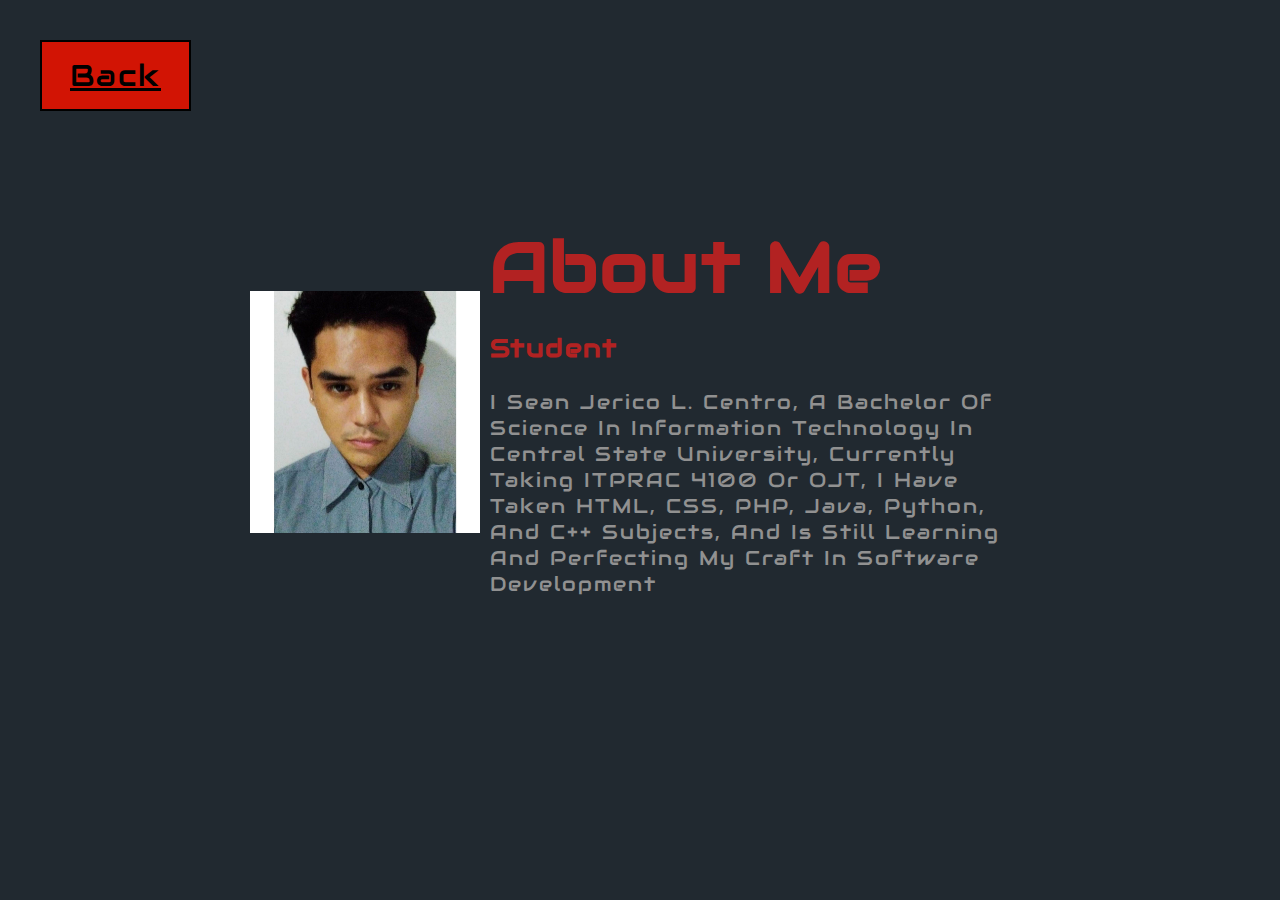
<file: about.html>
<!DOCTYPE html>
<html>
<head>
	<meta charset="utf-8">
	<meta name="viewport" content="width=device-width, initial-scale=1">
	<link rel="stylesheet" href="https://fonts.googleapis.com/css?family=Audiowide">  <!--Audiowide Font-->
	<link rel="stylesheet" href="https://stackpath.bootstrapcdn.com/font-awesome/4.7.0/css/font-awesome.min.css"> <!--social media icons-->
	<link rel="stylesheet" type="text/css" href="css/about.css">
	<title>About me</title>
</head>
<body>

	<section class="about">
		<section>
        		<a class="btn" href="index.html">Back</a>
    	</section>
		<div class="content">
			
			<img src="images/MeAsf2.jpg">
			<div class="text">
				<h1>About Me</h1>
				<h2>Student</h2>
				<p>I Sean Jerico L. Centro, a Bachelor of Science in Information Technology in Central State University, currently taking ITPRAC 4100 or OJT, I have taken HTML, CSS, PHP, Java, Python, and C++ subjects, and is still learning and perfecting my craft in Software Development</p>
			</div>
		</div>
	</section>

</body>
</html>
</file>
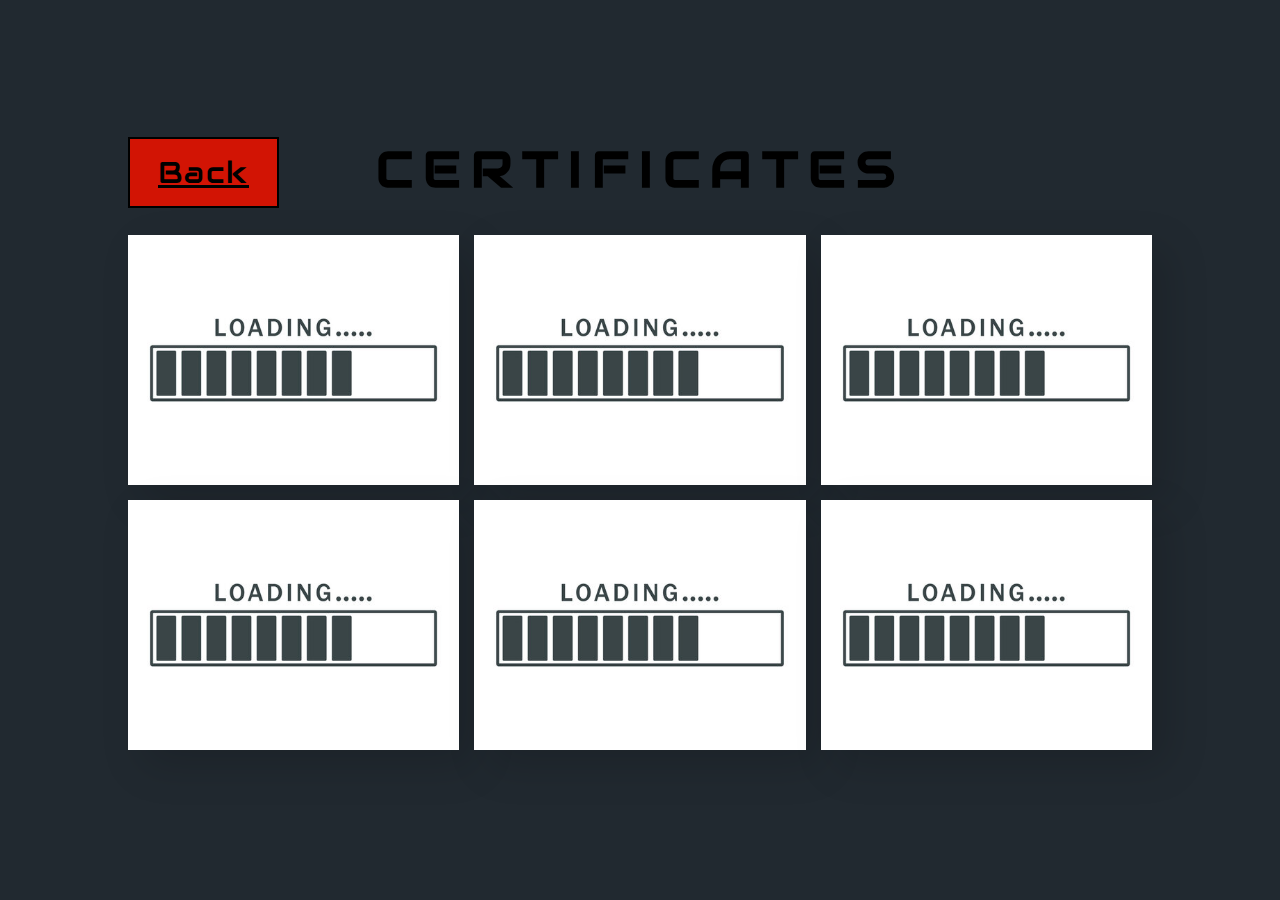
<file: cert.html>
<!DOCTYPE html>
<html>
<head>
	<meta charset="utf-8">
	<meta name="viewport" content="width=device-width, initial-scale=1">
	<link rel="stylesheet" href="https://fonts.googleapis.com/css?family=Audiowide">  <!--Audiowide Font-->
	<link rel="stylesheet" type="text/css" href="css/pystyle.css">
	<title>Certificates</title>
</head>
<body>
<div class="wrapper">
	 	<section>
        <a class="btn" href="index.html">Back</a>
        </section>
        <h1 class="section-header">CERTIFICATES</h1>
        <div class="main-content">
            <div class="box">
                <img src="images/load.jpg" alt="">
                <div class="img-text">
                    <div class="content">
                        <h2>In progress</h2>
                    <p></p>
                    </div>
                </div>
            </div>
            <div class="box">
                <img src="images/load.jpg" alt="">
                <div class="img-text">
                    <div class="content">
                        <h2>In progress</h2>
                    <p></p>
                    </div>
                </div>
            </div>
            <div class="box">
                <img src="images/load.jpg" alt="">
                <div class="img-text">
                    <div class="content">
                        <h2>In progress</h2>
                    <p></p>
                    </div>
                </div>
            </div>

            <div class="box">
                <img src="images/load.jpg" alt="">
                <div class="img-text">
                    <div class="content">
                        <h2>In progress</h2>
                    <p></p>
                    </div>
                </div>
            </div>
            <div class="box">
                <img src="images/load.jpg" alt="">
                <div class="img-text">
                    <div class="content">
                        <h2>In progress</h2>
                    <p></p>
                    </div>
                </div>
            </div>
            <div class="box">
                <img src="images/load.jpg" alt="">
                <div class="img-text">
                    <div class="content">
                        <h2>In progress</h2>
                    <p></p>
                    </div>
                </div>
            </div>
        </div>
    </div>

</body>
</html>
</file>
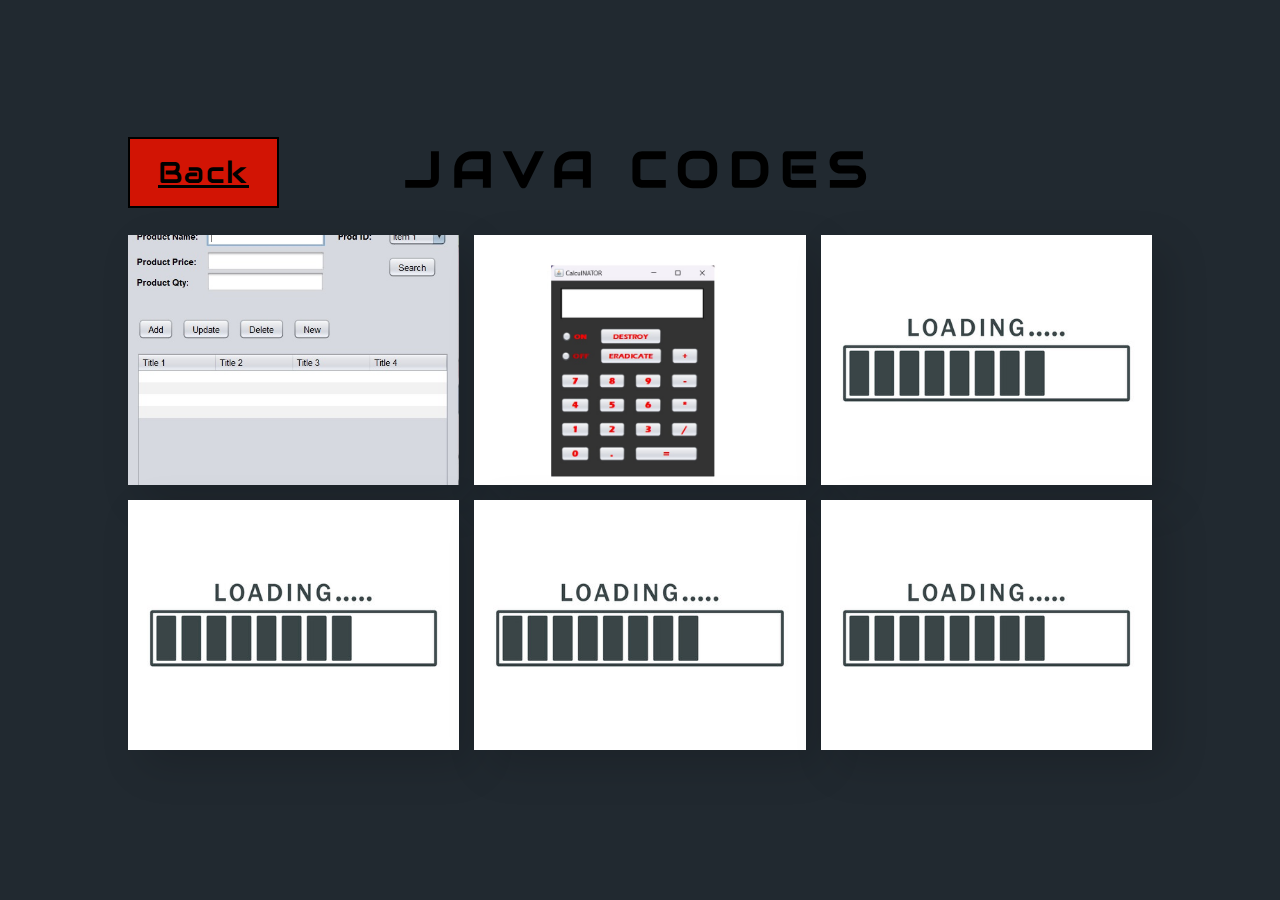
<file: javacodes.html>
<!DOCTYPE html>
<html>
<head>
	<meta charset="utf-8">
	<meta name="viewport" content="width=device-width, initial-scale=1">
	<link rel="stylesheet" href="https://fonts.googleapis.com/css?family=Audiowide">  <!--Audiowide Font-->
	<link rel="stylesheet" type="text/css" href="css/pystyle.css">
	<title>Python</title>
</head>
<body>
<div class="wrapper">
	 	<section>
        <a class="btn" href="index.html">Back</a>
        </section>
        <h1 class="section-header">JAVA Codes</h1>
        <div class="main-content">
            <div class="box">
                <img src="images/crudjav.jpg" alt="">
                <div class="img-text">
                    <div class="content">
                        <h2>CRUD Product</h2>
                    <p>I developed a product CRUD application.</p>
                    </div>
                </div>
            </div>
            <div class="box">
                <img src="images/calcjav.jpg" alt="">
                <div class="img-text">
                    <div class="content">
                        <h2>Calculator</h2>
                    <p>A calculator App made made in Java.</p>
                    </div>
                </div>
            </div>
            <div class="box">
                <img src="images/load.jpg" alt="">
                <div class="img-text">
                    <div class="content">
                        <h2>In progress</h2>
                    <p></p>
                    </div>
                </div>
            </div>

            <div class="box">
                <img src="images/load.jpg" alt="">
                <div class="img-text">
                    <div class="content">
                        <h2>In progress</h2>
                    <p></p>
                    </div>
                </div>
            </div>
            <div class="box">
                <img src="images/load.jpg" alt="">
                <div class="img-text">
                    <div class="content">
                        <h2>In progress</h2>
                    <p></p>
                    </div>
                </div>
            </div>
            <div class="box">
                <img src="images/load.jpg" alt="">
                <div class="img-text">
                    <div class="content">
                        <h2>In progress</h2>
                    <p></p>
                    </div>
                </div>
            </div>
        </div>
    </div>

</body>
</html>
</file>
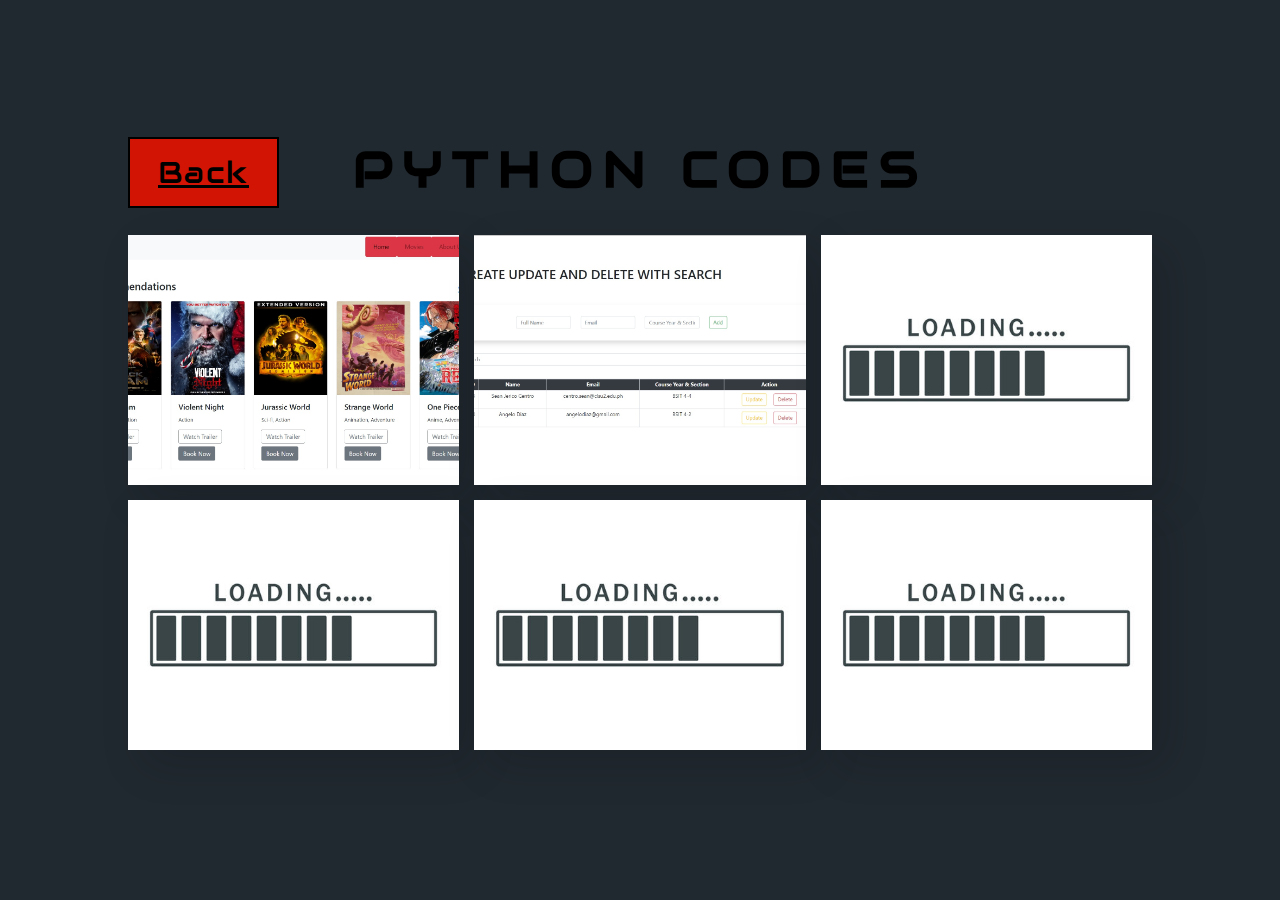
<file: phpcodes.html>
<!DOCTYPE html>
<html>
<head>
	<meta charset="utf-8">
	<meta name="viewport" content="width=device-width, initial-scale=1">
	<link rel="stylesheet" href="https://fonts.googleapis.com/css?family=Audiowide">  <!--Audiowide Font-->
	<link rel="stylesheet" type="text/css" href="css/pystyle.css">
	<title>Python</title>
</head>
<body>
<div class="wrapper">
	 	<section>
        <a class="btn" href="index.html">Back</a>
        </section>
        <h1 class="section-header">Python Codes</h1>
        <div class="main-content">
            <div class="box">
                <img src="images/flix.jpg" alt="">
                <div class="img-text">
                    <div class="content">
                        <h2>Movie Booking</h2>
                    <p>A Movie Booking Website where users can book tickets and receive an email confirmation, developed by our group in Advance Programming</p>
                    </div>
                </div>
            </div>
            <div class="box">
                <img src="images/webcrud.jpg" alt="">
                <div class="img-text">
                    <div class="content">
                        <h2>Web based CRUD</h2>
                    <p>A Web Based CRUD that is connected into a local database with search bar</p>
                    </div>
                </div>
            </div>
            <div class="box">
                <img src="images/load.jpg" alt="">
                <div class="img-text">
                    <div class="content">
                        <h2>In progress</h2>
                    <p></p>
                    </div>
                </div>
            </div>

            <div class="box">
                <img src="images/load.jpg" alt="">
                <div class="img-text">
                    <div class="content">
                        <h2>In progress</h2>
                    <p></p>
                    </div>
                </div>
            </div>
            <div class="box">
                <img src="images/load.jpg" alt="">
                <div class="img-text">
                    <div class="content">
                        <h2>In progress</h2>
                    <p></p>
                    </div>
                </div>
            </div>
            <div class="box">
                <img src="images/load.jpg" alt="">
                <div class="img-text">
                    <div class="content">
                        <h2>In progress</h2>
                    <p></p>
                    </div>
                </div>
            </div>
        </div>
    </div>

</body>
</html>
</file>
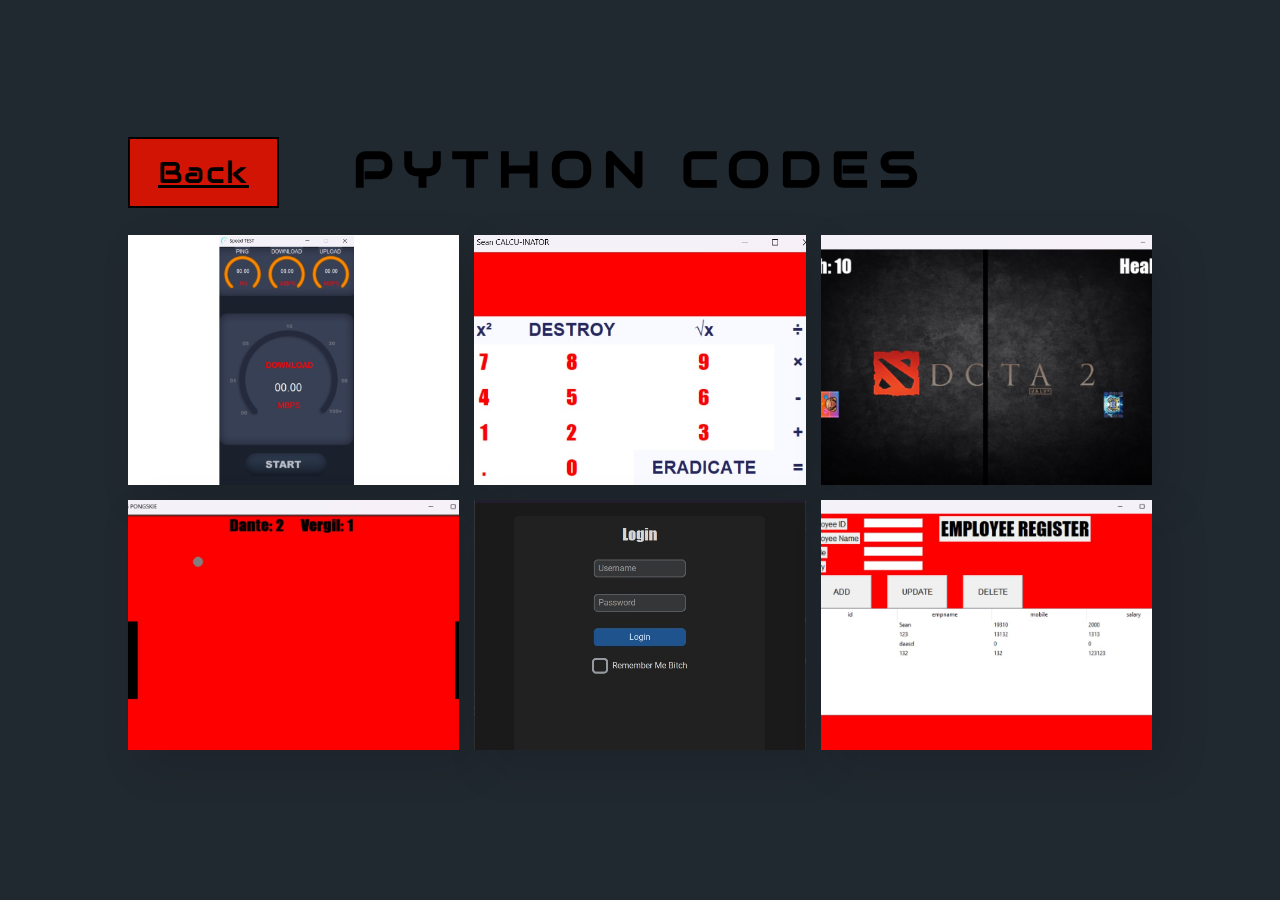
<file: pycodes.html>
<!DOCTYPE html>
<html>
<head>
	<meta charset="utf-8">
	<meta name="viewport" content="width=device-width, initial-scale=1">
	<link rel="stylesheet" href="https://fonts.googleapis.com/css?family=Audiowide">  <!--Audiowide Font-->
	<link rel="stylesheet" type="text/css" href="css/pystyle.css">
	<title>Python</title>
</head>
<body>
<div class="wrapper">
	 	<section>
        <a class="btn" href="index.html">Back</a>
        </section>
        <h1 class="section-header">Python Codes</h1>
        <div class="main-content">
            <div class="box">
                <img src="images/speed.jpg" alt="">
                <div class="img-text">
                    <div class="content">
                        <h2>Speed Tester</h2>
                    <p>I created a speed testing application, using speedtest pi modules.</p>
                    </div>
                </div>
            </div>
            <div class="box">
                <img src="images/calc.jpg" alt="">
                <div class="img-text">
                    <div class="content">
                        <h2>Calculator</h2>
                    <p>A calculator App made with Turtle modules.</p>
                    </div>
                </div>
            </div>
            <div class="box">
                <img src="images/space.jpg" alt="">
                <div class="img-text">
                    <div class="content">
                        <h2>Space Shooter</h2>
                    <p>I developed a 2d space ship shooting game that can be played by two players with 10 hp each player.</p>
                    </div>
                </div>
            </div>

            <div class="box">
                <img src="images/pong.jpg" alt="">
                <div class="img-text">
                    <div class="content">
                        <h2>Pong Game</h2>
                    <p>I developed 2d a Pong game that can be played by two players.</p>
                    </div>
                </div>
            </div>
            <div class="box">
                <img src="images/modern.jpg" alt="">
                <div class="img-text">
                    <div class="content">
                        <h2>Modern GUI</h2>
                    <p>A modern GUI (Graphical User Interface) using custom tkinter module.</p>
                    </div>
                </div>
            </div>
            <div class="box">
                <img src="images/crud.jpg" alt="">
                <div class="img-text">
                    <div class="content">
                        <h2>CRUD Employee</h2>
                    <p>A basic CRUD application that is connected to a local database (MYSQL).</p>
                    </div>
                </div>
            </div>
        </div>
    </div>

</body>
</html>
</file>
<file: css/about.css>
*{
	padding: 0;
	margin: 0;
	box-sizing: border-box;
	font-family: "Audiowide";
	font-size: 20;
}
.about{
	width: 100%;
	height: 100vh;
	background-color: #212930;
	justify-content: center;
	align-items: center;
	position: absolute;
	color: #D21404;
}
img{
	height: auto;
	width: 400px;
	max-width: 100%;
	align-items: center;
	padding-top: 180px;
}
.about .content img{
	height: auto;
	width: 230px;
	max-width: 100%;
	align-items: center;
	padding-bottom: 200px;
}
.text{
	width: 550px;
	max-width: 100%;
	padding: 0 10px;
	align-items:  center;
	letter-spacing: 2px;

}
.content{
	width: 1280px;
	max-width: 95%;
	margin: 0 auto;
	display: flex;
	flex-wrap: wrap;
	align-items: center;
	justify-content: center;
	padding-bottom: 20px;
}
.btn {
  border: 2px solid black;
  background-color: #D21404;
  color: black;
  padding: 14px 28px;
  font-size: 30px;
  cursor: pointer;
  font-family: "Audiowide";
  letter-spacing: 2px;
  margin-top: 40px;
  margin-left: 40px;
  margin-right: -30px;
  float: left;
}
.text h1{
	color: #B22222;
	font-size: 70px;
	margin-bottom: 20px;
	text-transform: capitalize;
}
.text h2{
	color: #B22222;
	font-size: 25px;
	margin-bottom: 25px;
	text-transform: capitalize;
	letter-spacing: 2px;
}
.text p{
	color: #919191;
	font-size: 20px;
	margin-bottom: 25px;
	text-transform: capitalize;
	letter-spacing: 2px;
}

@media screen and (max-width: 1180px){
	.about{
		width: 100%;
		height: auto;
		padding: 70px 0px;
	}
	.text h1{
		font-size: 60px;
		margin-bottom: 25px;
	}
}
</file>
<file: css/pystyle.css>
*{
    margin: 0;
    padding: 0;
    box-sizing: border-box;
    outline: none;
}
body{
    display: flex;
    justify-content: center;
    align-items: center;
    font-family: "Audiowide";
    background: #212930;
    width: 100%;
    min-height: 100vh;    
}
.wrapper{
    width: 80%;
    padding: 30px 0;
    text-align: center;
}
.section-header{
    text-transform: uppercase;
    line-height: 70px;
    padding-bottom: 30px;
    font-size: 50px;
    color: black;
    letter-spacing: 10px;
    padding-right: 150px;
     
}
.back{
    ext-transform: uppercase;
    line-height: 30px;
    padding-bottom: 20px;
    font-size: 30px;
    color: black;
    letter-spacing: 2px;
    font-family: "Audiowide";
}
.btn {
  border: 2px solid black;
  background-color: #D21404;
  color: black;
  padding: 14px 28px;
  font-size: 30px;
  cursor: pointer;
  font-family: "Audiowide";
  letter-spacing: 2px;
  margin-top: 2px;
  float: left;
}

.content {
  padding: 10%;
}
.content h2 {
  font-size: 30px;
  text-transform: uppercase;
  margin-bottom: 15px;
}
.content p {
  line-height: 1.5;
}
.main-content{
    width: 100%;
    display: grid;
    grid-template-columns: repeat(auto-fit, minmax(300px, 1fr));
    grid-main-content-gap: 25px;
    grid-column-gap: 15px;
}
.main-content .box{
    position: relative;
    cursor: pointer;
    margin-bottom: 15px;
    box-shadow: 15px 15px 40px rgba(0, 0, 0, 0.15);
    height: 250px;
    overflow: hidden;    
}
.main-content .box::before{
    content: '';
    position: absolute;
    top: 0;
    right: 0;
    width: 5px;
    height: 100%;
    transition: all 0.3s ease-in-out;
}
.main-content .box:hover:before{
    top: 0;
    right: calc(100% - 5px);
    z-index: 10;
}
.main-content .box img{
    width: 100%;
    height: 100%;
    object-fit: cover;
}
.main-content .box .img-text {
	position: absolute;
    display: flex;
	justify-content: center;
	align-items: center;
	background: rgba(255,255,255,0.9);
	width: 100%;
	height: 100%;
	top: 0;
	right: 100%;
	transition: all 0.5s ease-in-out;	
}
.main-content .box:hover .img-text{
    top: 0;
    right: 0;
}
</file>
